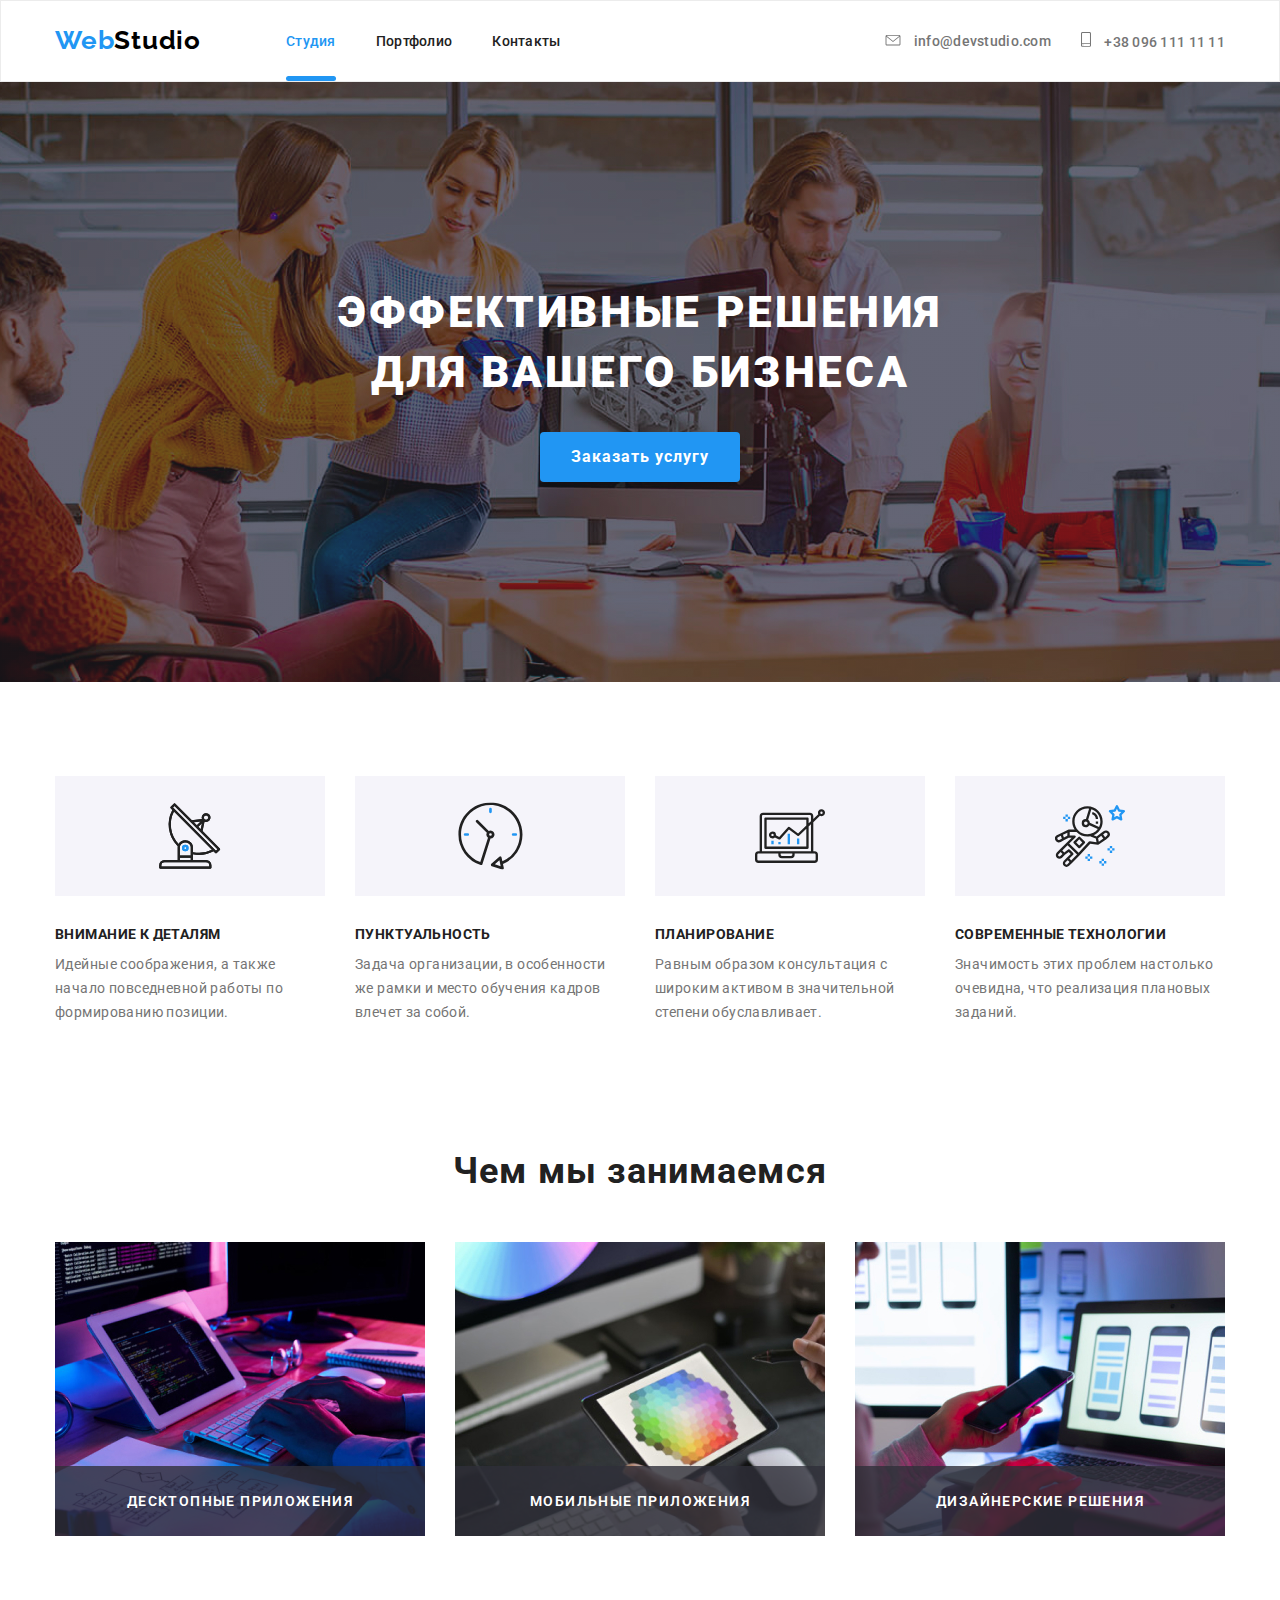
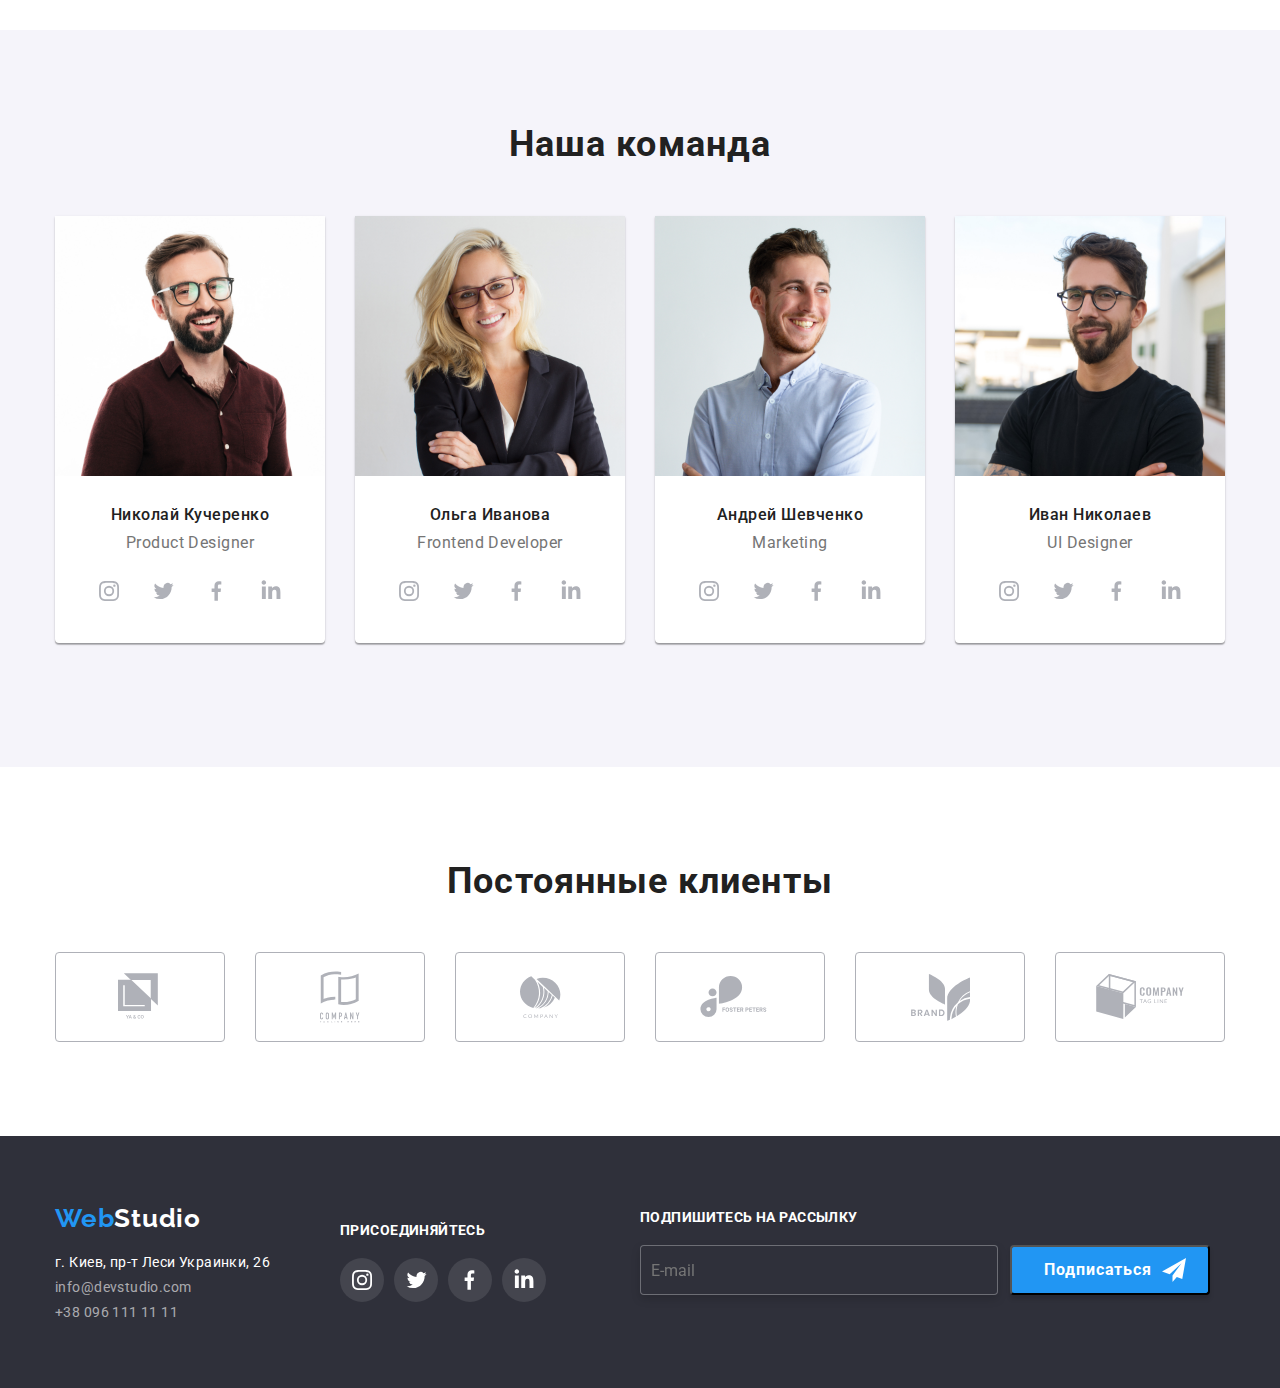
<file: index.html>
<!DOCTYPE html>
<html lang="ru">
  <head>
    <meta charset="UTF-8" />
    <meta name="viewport" content="width=device-width, initial-scale=1.0" />
    <title lang="en">Web studio</title>
    <link rel="stylesheet" href="./css/normalize.css" />
    <link rel="stylesheet" href="./css/main.css" />
    <link
      href="https://fonts.googleapis.com/css2?family=Raleway:wght@700&family=Roboto:wght@400;500;700;900&display=swap"
      rel="stylesheet"
    />
  </head>

  <!-- BODY  ==================================================================-->

  <body>
    <header>
      <div class="container">
        <!-- logo -->
        <a class="logo link" href="./index.html" aria-label="Главная страница"
          ><span class="logo-text link hover">Web</span> Studio</a
        >
        <div class="header__menu-mobile" id="menu-mobile" data-menu>
          <!-- navigation -->
          <nav class="header-navigation">
            <ul class="header-navigation-list list">
              <li class="navigation-list__studio active-page">
                <a class="link hover focus current" href="index.html">Студия</a>
              </li>
              <li class="navigation-list__portfolio">
                <a class="link hover focus menu-underline" href="portfolio.html"
                  >Портфолио</a
                >
              </li>
              <li class="navigation-list__contacts">
                <a class="link hover focus menu-underline" href="#">Контакты</a>
              </li>
            </ul>
          </nav>

          <!-- contacts -->
          <address class="header-address">
            <ul class="header-address-list list">
              <!-- e-mail -->
              <li class="header-address-list__e-mail">
                <a
                  class="header-address-list-email-link link"
                  href="mailto:"
                  aria-label="e-mail icon"
                >
                  <svg
                    class="header-address-list-email-img"
                    width="16"
                    height="11.2"
                  >
                    <use href="./images/sprite.svg#e-mail"></use>
                  </svg>
                  info@devstudio.com
                </a>
              </li>
              <!-- telephone -->
              <li class="header-address-list__telephone">
                <a
                  class="header-address-list-tel-link link"
                  href="tel:+380961111111"
                  aria-label="telephone icon"
                >
                  <svg
                    class="header-address-list-tel-img"
                    width="10"
                    height="14.94"
                  >
                    <use href="./images/sprite.svg#telephone"></use>
                  </svg>
                  +38 096 111 11 11
                </a>
              </li>
            </ul>
          </address>
        </div>
        <button
          class="header___menu-button"
          type="button"
          aria-expanded="false"
          aria-controls="header__menu-mobile"
          data-menu-button
        >
          <svg
            class="header___menu-button-image"
            aria-label="mobile-menu-switch"
          >
            <use
              class="menu__icon-close"
              href="./images/sprite.svg#close-menu-mobile"
            ></use>
            <use
              class="menu__icon-open"
              href="./images/sprite.svg#open-menu-mobile"
            ></use>
          </svg>
        </button>
      </div>
    </header>

    <!-- MAIN ================================================================== -->
    <main>
      <!--  Section 1 ================================================== -->
      <!-- HERO -->
      <section class="hero">
        <div class="hero-slider">
          <h1 class="hero-title">
            Эффективные решения<br />для вашего бизнеса
          </h1>
          <button data-modal-open class="hero-button">Заказать услугу</button>
        </div>
      </section>

      <!-- Section 2 =====================================================-->
      <!-- merits -->
      <section class="merits">
        <div class="container">
          <ul class="merits-list list flexbox">
            <!-- item_1 -->
            <li class="merits-list-item">
              <div class="list__icon-box flexbox">
                <svg width="65.32" height="70">
                  <use href="./images/sprite.svg#antenna"></use>
                </svg>
              </div>
              <h3>Внимание к деталям</h3>
              <p>
                Идейные соображения, а также начало повседневной работы по
                формированию позиции.
              </p>
            </li>
            <!-- item_2 -->
            <li class="merits-list-item">
              <div class="list__icon-box flexbox">
                <svg width="66.96" height="70">
                  <use href="./images/sprite.svg#clock"></use>
                </svg>
              </div>
              <h3>Пунктуальность</h3>
              <p>
                Задача организации, в особенности же рамки и место обучения
                кадров влечет за собой.
              </p>
            </li>
            <!-- item_3 -->
            <li class="merits-list-item">
              <div class="list__icon-box flexbox">
                <svg width="70" height="70">
                  <use href="./images/sprite.svg#diagram"></use>
                </svg>
              </div>
              <h3>Планирование</h3>
              <p>
                Равным образом консультация с широким активом в значительной
                степени обуславливает.
              </p>
            </li>
            <!-- item_4 -->
            <li class="merits-list-item">
              <div class="list__icon-box flexbox">
                <svg width="70" height="70">
                  <use href="./images/sprite.svg#astronaut"></use>
                </svg>
              </div>
              <h3 class="merits-list-item-title">Современные технологии</h3>
              <p>
                Значимость этих проблем настолько очевидна, что реализация
                плановых заданий.
              </p>
            </li>
          </ul>
        </div>
      </section>

      <!-- Section 3  ==================================================================-->
      <!-- our doings -->
      <section class="doings">
        <div class="container">
          <!-- Title -->
          <h2 class="title">Чем мы занимаемся</h2>

          <!--  doings list -->
          <ul class="doings-list list">
            <!-- item 1 -->
            <li>
              <img
                class="doings-images"
                src="./images/main/section-3/box-1.jpg"
                alt="Десктопные приложения"
              />
              <h3>Десктопные приложения</h3>
            </li>

            <!-- item 2 -->
            <li>
              <img
                class="doings-images"
                src="./images/main/section-3/box-2.jpg"
                alt="Мобильные приложения"
              />
              <h3>Мобильные приложения</h3>
            </li>

            <!-- item 3 -->
            <li>
              <img
                class="doings-images"
                src="./images/main/section-3/box-3.jpg"
                alt="Дизайнерские решения"
              />
              <h3>Дизайнерские решения</h3>
            </li>
          </ul>
        </div>
      </section>

      <!-- section 4 ========================================================= -->
      <!-- TEAM -->
      <section class="team">
        <div class="container">
          <!-- Title -->
          <h2 class="title">Наша команда</h2>

          <!-- Team list -->
          <ul class="team-list list">
            <!-- teammate 1 -->
            <li class="team-list-teammate">
              <img
                class="team-list-teammate-img"
                src="./images/main/section-4/img-1.jpg"
                alt="Николай Кучеренко"
              />
              <h3>Николай Кучеренко</h3>
              <p>Product Designer</p>
              <ul class="team-list-teammate-social-list list">
                <!-- Instagram -->
                <li class="team-list-teammate-social-list-item">
                  <a
                    class="team-list-teammate-social-list-item-link"
                    href="#"
                    aria-label="Instagram icon"
                  >
                    <svg class="team-list-teammate-social-list-item-link-svg">
                      <use href="./images/sprite.svg#instagram"></use>
                    </svg>
                  </a>
                </li>
                <!-- Twitter -->
                <li class="team-list-teammate-social-list-item">
                  <a
                    class="team-list-teammate-social-list-item-link"
                    href="#"
                    aria-label="twitter icon"
                  >
                    <svg class="team-list-teammate-social-list-item-link-svg">
                      <use href="./images/sprite.svg#twitter"></use>
                    </svg>
                  </a>
                </li>
                <!-- facebook -->
                <li class="team-list-teammate-social-list-item">
                  <a
                    class="team-list-teammate-social-list-item-link"
                    href="#"
                    aria-label="facebook icon"
                  >
                    <svg class="team-list-teammate-social-list-item-link-svg">
                      <use href="./images/sprite.svg#facebook"></use>
                    </svg>
                  </a>
                </li>
                <!-- linkedin -->
                <li class="team-list-teammate-social-list-item">
                  <a
                    class="team-list-teammate-social-list-item-link"
                    href="#"
                    aria-label="linkedin icon"
                  >
                    <svg class="team-list-teammate-social-list-item-link-svg">
                      <use href="./images/sprite.svg#linkedin"></use>
                    </svg>
                  </a>
                </li>
              </ul>
            </li>

            <!-- teammate 2 -->
            <li class="team-list-teammate">
              <img
                class="team-list-teammate-img"
                src="./images/main/section-4/img-2.jpg"
                alt="Ольга Иванова"
              />
              <h3>Ольга Иванова</h3>
              <p>Frontend Developer</p>
              <ul class="team-list-teammate-social-list list">
                <!-- Instagram -->
                <li class="team-list-teammate-social-list-item">
                  <a
                    class="team-list-teammate-social-list-item-link"
                    href="#"
                    aria-label="Instagram icon"
                  >
                    <svg class="team-list-teammate-social-list-item-link-svg">
                      <use href="./images/sprite.svg#instagram"></use>
                    </svg>
                  </a>
                </li>
                <!-- Twitter -->
                <li class="team-list-teammate-social-list-item">
                  <a
                    class="team-list-teammate-social-list-item-link"
                    href="#"
                    aria-label="twitter icon"
                  >
                    <svg class="team-list-teammate-social-list-item-link-svg">
                      <use href="./images/sprite.svg#twitter"></use>
                    </svg>
                  </a>
                </li>
                <!-- facebook -->
                <li class="team-list-teammate-social-list-item">
                  <a
                    class="team-list-teammate-social-list-item-link"
                    href="#"
                    aria-label="facebook icon"
                  >
                    <svg class="team-list-teammate-social-list-item-link-svg">
                      <use href="./images/sprite.svg#facebook"></use>
                    </svg>
                  </a>
                </li>
                <!-- linkedin -->
                <li class="team-list-teammate-social-list-item">
                  <a
                    class="team-list-teammate-social-list-item-link"
                    href="#"
                    aria-label="linkedin icon"
                  >
                    <svg class="team-list-teammate-social-list-item-link-svg">
                      <use href="./images/sprite.svg#linkedin"></use>
                    </svg>
                  </a>
                </li>
              </ul>
            </li>

            <!-- teammate 3 -->
            <li class="team-list-teammate">
              <img
                class="team-list-teammate-img"
                src="./images/main/section-4/img-3.jpg"
                alt=""
              />
              <h3>Андрей Шевченко</h3>
              <p>Marketing</p>
              <ul class="team-list-teammate-social-list list">
                <!-- Instagram -->
                <li class="team-list-teammate-social-list-item">
                  <a
                    class="team-list-teammate-social-list-item-link"
                    href="#"
                    aria-label="Instagram icon"
                  >
                    <svg class="team-list-teammate-social-list-item-link-svg">
                      <use href="./images/sprite.svg#instagram"></use>
                    </svg>
                  </a>
                </li>
                <!-- Twitter -->
                <li class="team-list-teammate-social-list-item">
                  <a
                    class="team-list-teammate-social-list-item-link"
                    href="#"
                    aria-label="twitter icon"
                  >
                    <svg class="team-list-teammate-social-list-item-link-svg">
                      <use href="./images/sprite.svg#twitter"></use>
                    </svg>
                  </a>
                </li>
                <!-- facebook -->
                <li class="team-list-teammate-social-list-item">
                  <a
                    class="team-list-teammate-social-list-item-link"
                    href="#"
                    aria-label="facebook icon"
                  >
                    <svg class="team-list-teammate-social-list-item-link-svg">
                      <use href="./images/sprite.svg#facebook"></use>
                    </svg>
                  </a>
                </li>
                <!-- linkedin -->
                <li class="team-list-teammate-social-list-item">
                  <a
                    class="team-list-teammate-social-list-item-link"
                    href="#"
                    aria-label="linkedin icon"
                  >
                    <svg class="team-list-teammate-social-list-item-link-svg">
                      <use href="./images/sprite.svg#linkedin"></use>
                    </svg>
                  </a>
                </li>
              </ul>
            </li>

            <!-- teammate 4 -->

            <li class="team-list-teammate">
              <img
                class="team-list-teammate-img"
                src="./images/main/section-4/img-4.jpg"
                alt=""
              />
              <h3>Иван Николаев</h3>
              <p>UI Designer</p>
              <ul class="team-list-teammate-social-list list">
                <!-- Instagram -->
                <li class="team-list-teammate-social-list-item">
                  <a
                    class="team-list-teammate-social-list-item-link"
                    href="#"
                    aria-label="Instagram icon"
                  >
                    <svg class="team-list-teammate-social-list-item-link-svg">
                      <use href="./images/sprite.svg#instagram"></use>
                    </svg>
                  </a>
                </li>
                <!-- Twitter -->
                <li class="team-list-teammate-social-list-item">
                  <a
                    class="team-list-teammate-social-list-item-link"
                    href="#"
                    aria-label="twitter icon"
                  >
                    <svg class="team-list-teammate-social-list-item-link-svg">
                      <use href="./images/sprite.svg#twitter"></use>
                    </svg>
                  </a>
                </li>
                <!-- facebook -->
                <li class="team-list-teammate-social-list-item">
                  <a
                    class="team-list-teammate-social-list-item-link"
                    href="#"
                    aria-label="facebook icon"
                  >
                    <svg class="team-list-teammate-social-list-item-link-svg">
                      <use href="./images/sprite.svg#facebook"></use>
                    </svg>
                  </a>
                </li>
                <!-- linkedin -->
                <li class="team-list-teammate-social-list-item">
                  <a
                    class="team-list-teammate-social-list-item-link"
                    href="#"
                    aria-label="linkedin icon"
                  >
                    <svg class="team-list-teammate-social-list-item-link-svg">
                      <use href="./images/sprite.svg#linkedin"></use>
                    </svg>
                  </a>
                </li>
              </ul>
            </li>
          </ul>
        </div>
      </section>

      <!-- section-5 -->
      <!-- Clients ================================================================== -->
      <section class="clients">
        <div class="container">
          <!-- Title -->
          <h2 class="title">Постоянные клиенты</h2>

          <!-- Clients list -->
          <ul class="clients-list list">
            <!-- client-1 -->
            <li>
              <a class="clients-list-item" href="#" aria-label="Client-1">
                <svg class="clients-list-item-img img" width="44" height="49">
                  <use href="./images/sprite.svg#client-2"></use>
                </svg>
              </a>
            </li>
            <!-- client-2 -->

            <li>
              <a class="clients-list-item" href="#" aria-label="Client-2">
                <svg class="clients-list-item-img img" width="40" height="52">
                  <use href="./images/sprite.svg#client-3"></use>
                </svg>
              </a>
            </li>

            <!-- client-3 -->

            <li>
              <a class="clients-list-item" href="#" aria-label="Client-3">
                <svg class="clients-list-item-img img" width="41" height="42.6">
                  <use href="./images/sprite.svg#client-4"></use>
                </svg>
              </a>
            </li>

            <!-- client-4 -->

            <li>
              <a class="clients-list-item" href="#" aria-label="Client-4">
                <svg
                  class="clients-list-item-img img"
                  width="79.66"
                  height="42.02"
                >
                  <use href="./images/sprite.svg#client-5"></use>
                </svg>
              </a>
            </li>
            <!-- client-5 -->
            <li>
              <a class="clients-list-item" href="#" aria-label="Client-5">
                <svg class="clients-list-item-img img" width="59" height="47">
                  <use href="./images/sprite.svg#client-6"></use>
                </svg>
              </a>
            </li>

            <!-- client-6 -->

            <li>
              <a class="clients-list-item" href="#" aria-label="Client-6">
                <svg
                  class="clients-list-item-img img"
                  width="88.48"
                  height="45.44"
                >
                  <use href="./images/sprite.svg#client-1"></use>
                </svg>
              </a>
            </li>
          </ul>
        </div>
      </section>
    </main>

    <!-- FOOTER ============================================================= -->
    <footer>
      <div class="container">
        <div class="footer_tablet">
          <!-- footer__contacts ========================================= -->
          <div class="footer__logo-contacts">
            <a
              class="logo-link link"
              href="./index.html"
              aria-label="Главная страница"
              ><span class="logo-2 link hover">Web</span> Studio</a
            >

            <!-- footer__address -->
            <address class="footer__contacts-address">
              г. Киев, пр-т Леси Украинки, 26
            </address>

            <ul class="footer__contacts-list list">
              <!-- footer__email -->
              <li>
                <a class="footer__contacts-list-email link" href="mailto:"
                  >info@devstudio.com</a
                >
              </li>
              <!-- footer__tel -->
              <li>
                <a
                  class="footer__contacts-list-tel link"
                  href="tel:+380961111111"
                  >+38 096 111 11 11</a
                >
              </li>
            </ul>
          </div>

          <!-- foorter-connections =======================================-->
          <div class="footer__connections">
            <!-- foorter-connections-title -->
            <p>Присоединяйтесь</p>

            <!-- Connections socials ====================================-->
            <ul class="footer__connections-socials list">
              <!-- Instagram -->
              <li class="footer__connections-socials-item">
                <a
                  class="footer__connections-socials-item-link"
                  href="#"
                  aria-label="Instagram icon"
                >
                  <svg class="footer__connections-socials-img">
                    <use href="./images/sprite.svg#instagram"></use>
                  </svg>
                </a>
              </li>
              <!-- twitter -->
              <li class="footer__connections-socials-item">
                <a
                  class="footer__connections-socials-item-link"
                  href="#"
                  aria-label="twitter icon"
                >
                  <svg class="footer__connections-socials-img">
                    <use href="./images/sprite.svg#twitter"></use>
                  </svg>
                </a>
              </li>
              <!-- facebook -->
              <li class="footer__connections-socials-item">
                <a
                  class="footer__connections-socials-item-link"
                  href="#"
                  aria-label="facebook icon"
                >
                  <svg class="footer__connections-socials-img">
                    <use href="./images/sprite.svg#facebook"></use>
                  </svg>
                </a>
              </li>
              <!--  linkedin-->
              <li class="footer__connections-socials-item">
                <a
                  class="footer__connections-socials-item-link"
                  href="#"
                  aria-label="linkedin icon"
                >
                  <svg class="footer__connections-socials-img">
                    <use href="./images/sprite.svg#linkedin"></use>
                  </svg>
                </a>
              </li>
            </ul>
          </div>
        </div>

        <!-- Footer subscription ===========================================-->
        <div class="footer__subscription">
          <p class="footer__subscription-title">Подпишитесь на рассылку</p>

          <form class="footer__subscription-form" action="#" method="GET">
            <input
              class="footer__connection-input"
              type="email"
              lang="en"
              name="user-email"
              placeholder="E-mail"
              required
            />

            <button class="footer__button-tosign" type="submit">
              <span> Подписаться </span>
            </button>
          </form>
        </div>
      </div>
    </footer>

    <!-- Backdrop ============================================ -->
    <div class="backdrop is-hidden">
      <div class="modal">modal</div>
    </div>

    <!-- Modal window ============================================ -->
    <div class="backdrop is-hidden" data-modal>
      <div class="modal">
        <button class="modal-btn-close" data-modal-close>
          <svg class="modal-btn-close__icon-x">
            <use href="./images/sprite.svg#vector-x"></use>
          </svg>
        </button>

        <!-- Modal title  =====================-->
        <p class="modal__title">Оставьте свои данные, мы вам перезвоним</p>

        <!-- Form ==============================-->
        <form action="#" method="GET">
          <!-- Form items -->
          <div class="form__items">
            <!-- Inputs ============= -->
            <!-- Form Name =====-->
            <div class="form__item">
              <label class="form__item-label" for="name">Имя </label>
              <input
                class="form__item-input"
                type="text"
                name="user-name"
                required
                minlength="2"
                placeholder=""
                id="name"
              />
              <svg class="form__item-input-svg">
                <use href="./images/sprite.svg#person-black"></use>
              </svg>
            </div>
            <!--Form Phone ======-->
            <div class="form__item">
              <label class="form__item-label" for="tel">Телефон </label>
              <input
                class="form__item-input"
                type="tel"
                name="user-phone"
                required
                minlength="7"
                placeholder=""
                pattern="[0-9]{3}-[0-9]{3}-[0-9]{2}-[0-9]{2}"
                id="tel"
              />
              <svg class="form__item-input-svg">
                <use href="./images/sprite.svg#pnone-black"></use>
              </svg>
            </div>

            <!-- Form E-mail ======-->
            <div class="form__item">
              <label class="form__item-label">Почта </label>
              <input
                id="email"
                type="email"
                class="form__item-input"
                name="user-email"
                placeholder=""
                required
              />
              <svg class="form__item-input-svg">
                <use href="./images/sprite.svg#email-black"></use>
              </svg>
            </div>

            <!-- Form message =============-->
            <div class="form__item">
              <label class="form__item-label" for="text">Комментарий </label>
              <textarea
                class="form__item-input form__message"
                name="user-comments"
                placeholder="Введите текст"
                id="text"
              ></textarea>
            </div>

            <!--Form agreements  =============== -->
            <div class="form__item">
              <!-- new -->
              <label class="form__agreement-label">
                <input
                  class="form-input-check hidden-form-checkbox"
                  type="checkbox"
                  name="user-contract"
                />
                <a href="">Условия договора</a>
                Соглашаюсь с рассылкой и принимаю
                <span class="form__castom-checkbox"
                  ><svg width="12px" height="12px">
                    <use href="./images/sprite.svg#vector-y"></use>
                  </svg>
                </span>
              </label>
            </div>

            <!-- Form button -->
            <button type="submit" class="form__button">Отправить</button>
          </div>
        </form>
      </div>
    </div>

    <!-- Modal script ====================================== -->
    <script src="./JS/modal.js"></script>

    <!-- Menu mobile script ====================================== -->
    <script src="./JS/menu-mobile.js"></script>
  </body>
</html>
</file>
<file: css/main.css>
/* header */
/* headrer menu */
/* main */
/* hero */
/* section-2 merits-list */
/* section-3 doing-list*/
/* clients list */
/* Team */
/* footer */
/* portfolio */
/* hover + focus */
.my-box {
  padding: 10px;
}

@media (min-width: 768px) {
  .my-box {
    padding: 20px;
  }
}

* {
  padding: 0;
  margin: 0;
}

body {
  font-family: "Roboto";
  font-style: normal;
  font-size: 16px;
  font-weight: 500;
  letter-spacing: 0.03em;
  color: #212121;
  background-color: white;
}

img {
  display: block;
}

/* CLASSES =========== */
.hover:hover,
.focus:focus {
  color: #2196f3;
}

.link {
  display: block;
  text-decoration: none;
}

.list {
  list-style: none;
  margin-top: 0;
  margin-bottom: 0;
  padding-left: 0;
}

.img {
  display: block;
}

.title {
  text-align: center;
  font-family: "Roboto";
  font-style: normal;
  font-size: 36px;
  font-weight: bold;
  letter-spacing: 0.03em;
  color: #212121;
}

.container {
  width: 100%;
  margin-left: auto;
  margin-right: auto;
  padding-left: 15px;
  padding-right: 15px;
}

@media (min-width: 320px) {
  .container {
    width: 320px;
  }
}

@media (min-width: 768px) {
  .container {
    width: 768px;
  }
}

@media (min-width: 1200px) {
  .container {
    width: 1200px;
  }
}

/* HEADER =====================================*/
header {
  border: 1px solid #ececec;
}

header .container {
  position: relative;
  display: flex;
  justify-content: space-between;
  height: 60px;
  /* navigation ==================================== */
  /* contacts ==================================== */
}

header .container .header-navigation {
  margin-bottom: 40px;
}

header .container .header-navigation .header-navigation-list {
  display: flex;
  flex-direction: column;
  align-items: center;
}

header .container .header-address {
  display: flex;
  justify-content: center;
  flex-direction: column;
}

header .container .header-address .header-address-list li a:hover,
header .container .header-address .header-address-list li a:focus {
  color: #2196f3;
}

header .container .header-address .header-address-list li a {
  font-family: "Roboto";
  font-style: normal;
  font-size: 14px;
  font-weight: 500;
  letter-spacing: 0.02em;
  color: #757575;
  transition: color 250ms cubic-bezier(0.4, 0, 0.2, 1);
}

header .container .header-address .header-address-list li .header-address-list-email-img,
header .container .header-address .header-address-list li .header-address-list-tel-img {
  fill: #757575;
  transition: all 250ms cubic-bezier(0.4, 0, 0.2, 1);
  margin-right: 10px;
}

header .container .header-address .header-address-list li .header-address-list-email-link:hover .header-address-list-email-img,
header .container .header-address .header-address-list li .header-address-list-email-link:focus .header-address-list-email-img,
header .container .header-address .header-address-list li .header-address-list-tel-link:hover .header-address-list-tel-img,
header .container .header-address .header-address-list li .header-address-list-tel-link:focus .header-address-list-tel-img {
  fill: #2196f3;
}

header .container .header-address .header-address-list .header-address-list__e-mail {
  margin-bottom: 10px;
}

@media (min-width: 1200px) {
  header .container .header-address .header-address-list .header-address-list__e-mail {
    margin-bottom: 0;
  }
}

@media (min-width: 768px) {
  header .container {
    height: 80px;
  }
  header .container .header-navigation {
    margin-bottom: 0;
  }
  header .container .header__menu-mobile {
    width: 100%;
    display: flex;
    align-items: center;
    justify-content: space-between;
  }
  header .container .header-navigation .header-navigation-list {
    flex-direction: row;
  }
  header .container .header-navigation .header-navigation-list li:not(:last-child) {
    margin-right: 40px;
  }
}

@media (min-width: 1200px) {
  header .container {
    height: 80px;
  }
  header .container .header__menu-mobile {
    display: flex;
    align-items: center;
  }
  header .container .header-address ul {
    display: flex;
    align-items: center;
  }
  header .container .header-address ul .header-address-list__e-mail {
    margin-right: 30px;
  }
}

/* hero ==================================== */
.hero-slider {
  position: relative;
  margin-left: auto;
  margin-right: auto;
  height: 400px;
  text-align: center;
  background-image: linear-gradient(to bottom, #2f303a66, #2f303a66), url(../images/main/section-1/slider.jpg);
  background-position: center;
  background-repeat: no-repeat;
}

.hero-slider .hero-title {
  display: flex;
  justify-content: center;
  padding-top: 118px;
  font-family: "Roboto";
  font-style: normal;
  font-size: 26px;
  font-weight: 900;
  letter-spacing: 0.06em;
  line-height: 42px;
  text-transform: uppercase;
  color: white;
}

@media (min-width: 1200px) {
  .hero-slider {
    height: 600px;
  }
  .hero-slider .hero-title {
    font-size: 44px;
    line-height: 60px;
    padding-top: 200px;
  }
}

/*  Section 2  Merits =======================*/
.merits {
  padding-top: 94px;
  padding-bottom: 94px;
}

.merits .merits-list li .list__icon-box {
  display: flex;
  align-items: center;
  justify-content: center;
  width: 100%;
  height: 120px;
  background-color: #f5f4fa;
  margin-bottom: 30px;
}

.merits .merits-list li h3 {
  font-family: "Roboto";
  font-style: normal;
  font-size: 14px;
  font-weight: bold;
  letter-spacing: 0.03em;
  text-transform: uppercase;
  color: #212121;
  margin-bottom: 10px;
  text-align: center;
}

.merits .merits-list li p {
  font-family: "Roboto";
  font-style: normal;
  font-size: 14px;
  font-weight: normal;
  letter-spacing: 0.03em;
  line-height: 24px;
  color: #757575;
}

@media (min-width: 768px) {
  .merits .merits-list {
    display: flex;
    flex-wrap: wrap;
  }
  .merits .merits-list li {
    flex-basis: calc((100% - 30px) / 2);
    margin-bottom: 30px;
  }
  .merits .merits-list li:nth-child(2n + 1) {
    margin-right: 30px;
  }
  .merits .merits-list li h3 {
    text-align: left;
  }
}

@media (min-width: 1200px) {
  .merits .merits-list {
    flex-wrap: nowrap;
  }
  .merits .merits-list li {
    width: calc((100% - 30px) / 4);
    padding-bottom: 3px;
  }
  .merits .merits-list li:not(:last-child) {
    margin-right: 30px;
  }
  .merits .merits-list li h3 {
    text-align: left;
  }
}

/* doings  ===================================*/
@media screen and (max-width: 1200px) {
  .doings {
    display: none;
  }
}

@media (min-width: 1200px) {
  .doings {
    padding-bottom: 94px;
  }
  .doings .title {
    margin-bottom: 50px;
  }
  .doings .doings-list {
    display: flex;
    justify-content: center;
  }
  .doings .doings-list li {
    position: relative;
  }
  .doings .doings-list li:not(:last-child) {
    margin-right: 30px;
  }
  .doings .doings-list img {
    width: 370px;
  }
  .doings .doings-list h3 {
    position: absolute;
    bottom: 0;
    display: flex;
    justify-content: center;
    align-items: center;
    width: 100%;
    height: 70px;
    background-color: rgba(47, 48, 58, 0.8);
    font-family: "Roboto";
    font-style: normal;
    font-size: 14px;
    font-weight: 600;
    letter-spacing: 0.1em;
    text-transform: uppercase;
    color: white;
  }
}

/* TEAM ==================================== */
.team {
  padding-top: 94px;
  padding-bottom: 94px;
  background-color: #f5f4fa;
}

.team .title {
  font-weight: bold;
  font-size: 36px;
  letter-spacing: 0.03em;
  color: #212121;
  text-align: center;
  margin-bottom: 50px;
}

.team .team-list {
  display: flex;
  justify-content: center;
  flex-wrap: wrap;
}

.team .team-list .team-list-teammate {
  background-color: white;
  box-shadow: 0px 2px 1px rgba(0, 0, 0, 0.2), 0px 1px 1px rgba(0, 0, 0, 0.14), 0px 1px 3px rgba(0, 0, 0, 0.12);
  border-radius: 0px 0px 4px 4px;
}

.team .team-list .team-list-teammate .team-list-teammate-img {
  width: 270px;
  margin-bottom: 30px;
}

.team .team-list .team-list-teammate h3 {
  text-align: center;
  font-family: "Roboto";
  font-style: normal;
  font-size: 16px;
  font-weight: 500;
  letter-spacing: 0.03em;
  color: #212121;
  margin-bottom: 10px;
}

.team .team-list .team-list-teammate p {
  text-align: center;
  font-family: "Roboto";
  font-style: normal;
  font-size: 16px;
  font-weight: normal;
  letter-spacing: 0.03em;
  color: #757575;
  margin-bottom: 16px;
}

.team .team-list .team-list-teammate:not(:last-child) {
  margin-bottom: 30px;
}

@media (min-width: 768px) {
  .team .team-list {
    display: flex;
    flex-wrap: wrap;
  }
  .team .team-list .team-list-teammate:nth-child(2n + 1) {
    margin-right: 30px;
  }
  .team .team-list .team-list-teammate:nth-child(n + 2) {
    margin-bottom: 30px;
  }
}

@media (min-width: 1200px) {
  .team .team-list {
    display: flex;
    flex-wrap: nowrap;
  }
  .team .team-list .team-list-teammate:not(:last-child) {
    margin-right: 30px;
  }
}

/* Clients section ===============================*/
.clients {
  padding-top: 94px;
  padding-bottom: 94px;
}

.clients > .container {
  text-align: center;
}

.clients h2 {
  font-size: 28px;
  margin-bottom: 50px;
}

@media (min-width: 1200px) {
  .clients h2 {
    font-size: 36px;
  }
}

.clients .clients-list {
  display: flex;
  flex-wrap: wrap;
}

.clients .clients-list li {
  flex-basis: calc((100% - 30px) / 2);
}

.clients .clients-list li a {
  display: flex;
  justify-content: center;
  align-items: center;
  width: 100%;
  height: 90px;
  border: 1px solid #afb1b8;
  border-radius: 4px;
  transition: border 250ms cubic-bezier(0.4, 0, 0.2, 1);
}

.clients .clients-list li a:hover, .clients .clients-list li a:focus {
  border: 1px solid #2196f3;
}

.clients .clients-list li a .clients-list-item-img {
  fill: #afb1b8;
  transition: fill 250ms cubic-bezier(0.4, 0, 0.2, 1);
}

.clients .clients-list li a:hover .clients-list-item-img,
.clients .clients-list li a:focus .clients-list-item-img {
  fill: #2196f3;
}

.clients .clients-list li:nth-child(odd) {
  margin-right: 30px;
}

.clients .clients-list li:nth-child(-n + 4) {
  margin-bottom: 30px;
}

@media (min-width: 768px) {
  .clients .clients-list {
    display: flex;
    flex-wrap: wrap;
  }
  .clients .clients-list li {
    flex-basis: calc((100% - 60px) / 3);
    margin-right: 30px;
  }
  .clients .clients-list li:nth-child(3n + 3) {
    margin-right: 0px;
  }
  .clients .clients-list li:nth-last-child(-n + 3) {
    margin-bottom: 0px;
  }
}

@media (min-width: 1200px) {
  .clients .clients-list {
    flex-wrap: nowrap;
  }
  .clients .clients-list li:nth-child(-n + 4) {
    margin-bottom: 0;
  }
  .clients .clients-list li:not(:last-child) {
    margin-right: 30px;
  }
}

/* Footer ========================================*/
footer {
  background: #2f303a;
}

footer .container {
  height: 603px;
  padding-top: 60px;
  text-align: center;
  /* Footer logo-contacts ============= */
  /* Footer connections */
  /* Footer subscription ===================  */
}

footer .container .footer__logo-contacts {
  display: inline-block;
  margin-bottom: 60px;
  /* logo ==================*/
  /* footer contacts ==================*/
}

footer .container .footer__logo-contacts .logo-link {
  justify-content: center;
}

footer .container .footer__logo-contacts .footer__contacts-address {
  font-family: "Roboto";
  font-style: normal;
  font-size: 14px;
  font-weight: normal;
  letter-spacing: 0.03em;
  color: white;
  margin-bottom: 9px;
}

footer .container .footer__logo-contacts .footer__contacts-list li:not(:last-child) {
  margin-bottom: 9px;
}

footer .container .footer__logo-contacts .footer__contacts-list-email,
footer .container .footer__logo-contacts .footer__contacts-list-tel {
  font-family: "Roboto";
  font-style: normal;
  font-size: 14px;
  font-weight: normal;
  letter-spacing: 0.03em;
  color: rgba(255, 255, 255, 0.6);
}

footer .container .footer__connections {
  margin-bottom: 60px;
}

footer .container .footer__connections p {
  margin-bottom: 20px;
  font-family: "Roboto";
  font-style: normal;
  font-size: 14px;
  font-weight: bold;
  letter-spacing: 0.03em;
  text-transform: uppercase;
  color: white;
}

footer .container .footer__subscription .footer__subscription-title {
  font-family: "Roboto";
  font-style: normal;
  font-size: 14px;
  font-weight: bold;
  letter-spacing: 0.03em;
  text-transform: uppercase;
  color: white;
  margin-bottom: 20px;
}

footer .container .footer__subscription .footer__subscription-form {
  vertical-align: middle;
}

footer .container .footer__subscription form input {
  width: 100%;
  height: 50px;
  color: white;
  background: #2f303a;
  border: 1px solid rgba(255, 255, 255, 0.3);
  filter: drop-shadow(0px 4px 4px rgba(0, 0, 0, 0.15));
  border-radius: 4px;
  margin-bottom: 20px;
  padding-left: 10px;
}

@media (min-width: 768px) {
  footer .container .footer__subscription form input {
    width: 450px;
  }
}

@media (min-width: 1200px) {
  footer .container .footer__subscription form input {
    width: 358px;
    margin-right: 12px;
    padding-left: 10px;
  }
}

@media (min-width: 768px) {
  footer .container {
    height: 463px;
  }
  footer .container .footer_tablet {
    display: flex;
    justify-content: space-between;
  }
}

@media (min-width: 1200px) {
  footer .container {
    display: flex;
    align-items: center;
    height: 252px;
    padding-top: 0;
    margin-left: auto;
    margin-right: auto;
  }
  footer .container .footer_tablet {
    display: flex;
    align-items: center;
  }
  footer .container .footer__logo-contacts {
    text-align: left;
    margin-right: 70px;
    margin-bottom: 0;
  }
  footer .container .footer__logo-contacts .logo-link {
    justify-content: left;
  }
  footer .container .footer__connections {
    margin-bottom: 0;
  }
  footer .container .footer__connections p {
    display: flex;
    justify-content: start;
  }
  footer .container .footer__connections .footer__connections-socials {
    margin-right: 94px;
  }
  footer .container .footer__subscription p {
    display: flex;
    justify-content: start;
  }
  footer .container .footer__subscription .footer__subscription-form {
    display: flex;
  }
}

@media (max-width: 767px) {
  .header__menu-mobile {
    display: none;
    position: absolute;
    top: 101%;
    left: 0;
    z-index: 1;
    width: 100%;
    height: 393px;
    background-color: white;
    padding-top: 48px;
    padding-bottom: 64px;
    text-align: center;
  }
}

@media (max-width: 767px) {
  .header__menu-mobile.is-open {
    display: block;
  }
}

@media (min-width: 768px) {
  .header__menu-mobile {
    display: flex;
  }
}

@media (min-width: 1200px) {
  .header__menu-mobile {
    width: 100%;
  }
}

.header___menu-button {
  margin: 0;
  padding: 0;
  border: 0;
  background-color: transparent;
}

@media (max-width: 767px) {
  .header___menu-button {
    width: 40px;
  }
}

@media (min-width: 768px) {
  .header___menu-button {
    display: none;
  }
}

.header___menu-button.is-open .menu__icon-close {
  display: block;
}

.header___menu-button.is-open .menu__icon-open {
  display: none;
}

.menu__icon-close {
  display: none;
}

.header___menu-button-image {
  width: 24px;
  height: 16px;
  fill: black;
  transition: all 250ms cubic-bezier(0.4, 0, 0.2, 1);
}

.header___menu-button-image:hover,
.header___menu-button-image :focus {
  fill: #2196f3;
  cursor: pointer;
}

@media (min-width: 768px) {
  .header___menu-button-image {
    display: none;
  }
}

.hero-button {
  position: absolute;
  top: 232px;
  left: 50%;
  transform: translateX(-50%);
  display: block;
  width: 200px;
  height: 50px;
  margin-left: auto;
  margin-right: auto;
  background-color: #2196f3;
  box-shadow: 0px 4px 4px rgba(0, 0, 0, 0.15);
  border: 0;
  border-radius: 4px;
  font-family: "Roboto";
  font-style: normal;
  font-size: 16px;
  font-weight: bold;
  letter-spacing: 0.06em;
  color: #ffffff;
  transition: color 250ms cubic-bezier(0.4, 0, 0.2, 1);
}

.hero-button:hover, .hero-button:focus {
  background-color: white;
  color: #2196f3;
}

@media (min-width: 1200px) {
  .hero-button {
    top: 350px;
  }
}

/* Portfolio filter  ========================*/
.projects {
  padding-top: 94px;
  padding-bottom: 94px;
}

.projects .buttons-filter {
  display: flex;
  justify-content: left;
  flex-wrap: wrap;
  margin-bottom: 34px;
}

@media (min-width: 768px) {
  .projects .buttons-filter {
    justify-content: center;
  }
}

@media (min-width: 1200px) {
  .projects .buttons-filter {
    justify-content: center;
  }
}

.projects .buttons-filter li:not(:last-child) {
  margin-right: 8px;
}

.projects .buttons-filter button {
  font-family: "Roboto";
  font-style: normal;
  font-size: 16px;
  font-weight: 500;
  letter-spacing: 0.03em;
  color: #212121;
  height: 38px;
  border-radius: 4px;
  border: none;
  padding: 6px 22px 6px 22px;
}

.projects .buttons-filter button:hover, .projects .buttons-filter button:focus {
  color: white;
  background-color: #2196f3;
  box-shadow: 1px 4px 6px rgba(0, 0, 0, 0.16), 0px 4px 4px rgba(0, 0, 0, 0.06), 0px 1px 1px rgba(0, 0, 0, 0.12);
}

/* Footer button ========================*/
.footer__button-tosign {
  display: flex;
  align-items: center;
  justify-content: center;
  margin-left: auto;
  margin-right: auto;
  width: 200px;
  height: 50px;
  padding-left: 10px;
  background: #2196f3;
  box-shadow: 0px 4px 4px rgba(0, 0, 0, 0.15);
  border-radius: 4px;
  font-family: "Roboto";
  font-style: normal;
  font-size: 16px;
  font-weight: bold;
  letter-spacing: 0.06em;
  color: white;
}

.footer__button-tosign p {
  margin-right: 10px;
}

.footer__button-tosign::after {
  content: "";
  display: block;
  background-image: url(../images/footer/icon-send.svg);
  width: 24px;
  height: 24px;
  background-repeat: no-repeat;
  margin-left: 10px;
}

/* Modal button close ========== */
.modal-btn-close {
  position: absolute;
  display: flex;
  justify-content: center;
  align-items: center;
  top: 8px;
  right: 8px;
  width: 30px;
  height: 30px;
  background: white;
  border: 1px solid rgba(0, 0, 0, 0.1);
  border-radius: 50%;
  cursor: pointer;
}

.modal-btn-close:hover, .modal-btn-close:focus {
  fill: #2196f3;
  border-color: #2196f3;
}

.modal-btn-close .modal-btn-close__icon-x {
  height: 11px;
  width: 11px;
}

/* Form button accept ===============*/
.form__button {
  display: block;
  margin-left: auto;
  margin-right: auto;
  width: 200px;
  height: 50px;
  left: 700px;
  top: 430px;
  font-family: "Roboto";
  font-style: normal;
  font-size: 16px;
  font-weight: bold;
  letter-spacing: 0.06em;
  color: white;
  background-color: #2196f3;
  box-shadow: 0px 4px 4px rgba(0, 0, 0, 0.15);
  border-radius: 4px;
  transition: color 250ms cubic-bezier(0.4, 0, 0.2, 1);
}

/* header navigation menu ======================  */
.header-navigation-list a {
  font-family: "Roboto";
  font-style: normal;
  font-size: 14px;
  font-weight: 500;
  letter-spacing: 0.02em;
  color: #212121;
  transition: color 250ms cubic-bezier(0.4, 0, 0.2, 1);
}

.active-page,
.menu-underline {
  display: flex;
  align-items: center;
  height: 50px;
}

@media (min-width: 768px) {
  .active-page,
  .menu-underline {
    height: 80px;
  }
}

@media (min-width: 1200px) {
  .active-page,
  .menu-underline {
    height: 80px;
  }
}

.active-page a.current {
  color: #2196f3;
}

/* Portfolio menu underline ===========================  */
.active-page,
.menu-underline {
  position: relative;
}

.active-page::after,
.menu-underline::after {
  content: "";
  display: block;
  width: 100%;
  height: 5px;
  border-radius: 3px;
  background-color: #2196f3;
  margin-left: auto;
  margin-right: auto;
  position: absolute;
  bottom: 0;
  opacity: 0;
  transition: opacity 250ms cubic-bezier(0.4, 0, 0.2, 1);
}

.active-page::after {
  opacity: 1;
}

.menu-underline:hover::after,
.menu-underline:focus::after {
  opacity: 1;
}

/* Header logo ============== */
.logo {
  display: flex;
  align-items: center;
  font-family: "Raleway";
  font-style: normal;
  font-size: 26px;
  font-weight: bold;
  letter-spacing: 0.03em;
  text-transform: capitalize;
  color: black;
  margin-right: 85px;
}

.logo .logo-text {
  font-family: "Raleway";
  font-style: normal;
  font-size: 26px;
  font-weight: bold;
  letter-spacing: 0.03em;
  text-transform: capitalize;
  color: #2196f3;
}

/* Footer logo ==================*/
footer .logo-link {
  display: flex;
  margin-bottom: 20px;
  font-family: "Raleway";
  font-style: normal;
  font-size: 26px;
  font-weight: bold;
  letter-spacing: 0.03em;
  text-transform: capitalize;
  color: white;
}

footer .logo-link span {
  color: #2196f3;
}

.team-list-teammate-social-list {
  display: flex;
  justify-content: space-between;
  margin-left: 32px;
  margin-right: 32px;
  margin-bottom: 30px;
}

.team-list-teammate-social-list li a {
  display: flex;
  justify-content: center;
  align-items: center;
  width: 44px;
  height: 44px;
  border-radius: 50%;
}

.team-list-teammate-social-list .team-list-teammate-social-list-item-link-svg {
  width: 44px;
  height: 44px;
  fill: #afb1b8;
  transition: fill 250ms cubic-bezier(0.4, 0, 0.2, 1);
}

.team-list-teammate-social-list .team-list-teammate-social-list-item a {
  transition: background-color 250ms cubic-bezier(0.4, 0, 0.2, 1);
}

.team a:hover,
.team a:focus {
  background-color: #2196f3;
}

.team a:hover .team-list-teammate-social-list-item-link-svg,
.team a:focus .team-list-teammate-social-list-item-link-svg {
  fill: white;
}

/* Footer socials connections ==================== */
.footer__connections-socials {
  display: flex;
  justify-content: center;
  align-items: center;
}

.footer__connections-socials .footer__connections-socials-item {
  display: flex;
  justify-content: center;
  align-items: center;
  width: 44px;
  height: 44px;
  border-radius: 50%;
  background-color: rgba(255, 255, 255, 0.1);
  background-position: center;
  background-repeat: no-repeat;
  transition: background-color 250ms cubic-bezier(0.4, 0, 0.2, 1);
}

.footer__connections-socials .footer__connections-socials-item:not(:last-child) {
  margin-right: 10px;
}

.footer__connections-socials .footer__connections-socials-item a {
  width: 100%;
  height: 100%;
  border-radius: 50%;
}

.footer__connections-socials .footer__connections-socials-item a:hover,
.footer__connections-socials .footer__connections-socials-item a:focus {
  background-color: #2196f3;
}

.footer__connections-socials .footer__connections-socials-item svg {
  width: 100%;
  height: 100%;
  fill: white;
}

/* Backdrop ================================================= */
.backdrop {
  position: fixed;
  z-index: 100;
  opacity: 1;
  top: 0;
  left: 0;
  right: 0;
  bottom: 0;
  background-color: rgba(0, 0, 0, 0.2);
  transition: all 0.5s ease-in;
}

.backdrop.is-hidden {
  visibility: hidden;
  opacity: 0;
  pointer-events: none;
}

.is-hidden .modal {
  transform: translate(-50%, -50%) scale(0.5);
}

/* Modal window ======================== */
.modal {
  position: absolute;
  z-index: 100;
  top: 50%;
  left: 50%;
  transform: translate(-50%, -50%) scale(1);
  width: 448px;
  height: 609px;
  padding: 40px;
  background-color: white;
  box-shadow: 0px 1px 3px rgba(0, 0, 0, 0.12), 0px 1px 1px rgba(0, 0, 0, 0.14), 0px 2px 1px rgba(0, 0, 0, 0.2);
  border-radius: 4px;
  transition: transform 0.5s;
  /* Modal title */
}

.modal .modal__title {
  text-align: center;
  font-family: "Roboto";
  font-style: normal;
  font-size: 20px;
  font-weight: bold;
  letter-spacing: 0.03em;
  margin-bottom: 12px;
}

/* Form ============================= */
/* Form items =========================================== */
.form__items {
  margin-left: auto;
  margin-right: auto;
  /* Form item */
}

.form__items .form__item {
  position: relative;
  margin-bottom: 10px;
  /* Form Inputs  ========================== */
  /* Inputs icons ================================= */
  /* Form message ========================================== */
  /* Form Agreements  ==============================*/
  /* Form castom-checkbox  */
}

.form__items .form__item .form__item-label {
  display: block;
  font-family: "Roboto";
  font-style: normal;
  font-size: 12px;
  font-weight: normal;
  letter-spacing: 0.01em;
  color: #757575;
  margin-bottom: 4px;
}

.form__items .form__item .form__item-input {
  display: block;
  z-index: 1;
  box-sizing: border-box;
  width: 100%;
  height: 40px;
  padding-left: 42px;
  padding-right: 16px;
  border: 1px solid rgba(33, 33, 33, 0.2);
  border-radius: 4px;
}

.form__items .form__item .form__item-input:not(:last-child) {
  margin-bottom: 10px;
}

.form__items .form__item .form__item-input:focus, .form__items .form__item .form__item-input:hover {
  outline: none;
  border-color: #2196f3;
}

.form__items .form__item .form__item-input:focus + .form__item-input-svg,
.form__items .form__item .form__item-input:hover + .form__item-input-svg {
  fill: #2196f3;
}

.form__items .form__item .form__item-input-svg {
  position: absolute;
  z-index: 100;
  top: 50%;
  left: 12px;
  width: 18px;
  height: 18px;
}

.form__items .form__item .form__message {
  font-family: "Roboto";
  font-style: normal;
  font-size: 14px;
  font-weight: normal;
  letter-spacing: 0.01em;
  width: 100%;
  height: 120px;
  padding: 12px 16px;
  margin-bottom: 20px;
  box-sizing: border-box;
  resize: none;
}

.form__items .form__item .form__agreement-label {
  display: flex;
  align-items: center;
  justify-content: center;
  flex-direction: row-reverse;
  margin-bottom: 30px;
  font-family: "Roboto";
  font-style: normal;
  font-size: 14px;
  font-weight: normal;
  letter-spacing: 0.03em;
  color: #757575;
}

.form__items .form__item .form__agreement-label a {
  margin-left: 3px;
  font-family: "Roboto";
  font-style: normal;
  font-size: 14px;
  font-weight: normal;
  letter-spacing: 0.03em;
  color: #2196f3;
  text-decoration: underline;
}

.form__items .form__item .form__castom-checkbox {
  margin-right: 7px;
  width: 16px;
  height: 15px;
  border: 2px solid #212121;
  border-radius: 4px;
  fill: white;
  background-color: white;
  transition-property: background-color, border-color;
  transition-duration: 250ms;
  transition-timing-function: cubic-bezier(0.4, 0, 0.2, 1);
}

.form__items .form__item .form__castom-checkbox svg {
  display: block;
}

.form__items .form__item .form-input-check:checked ~ .form__castom-checkbox {
  background-color: #2196f3;
  border-color: #2196f3;
}

.form__items .form__item .hidden-form-checkbox {
  display: none;
}
/*# sourceMappingURL=main.css.map */
</file>
